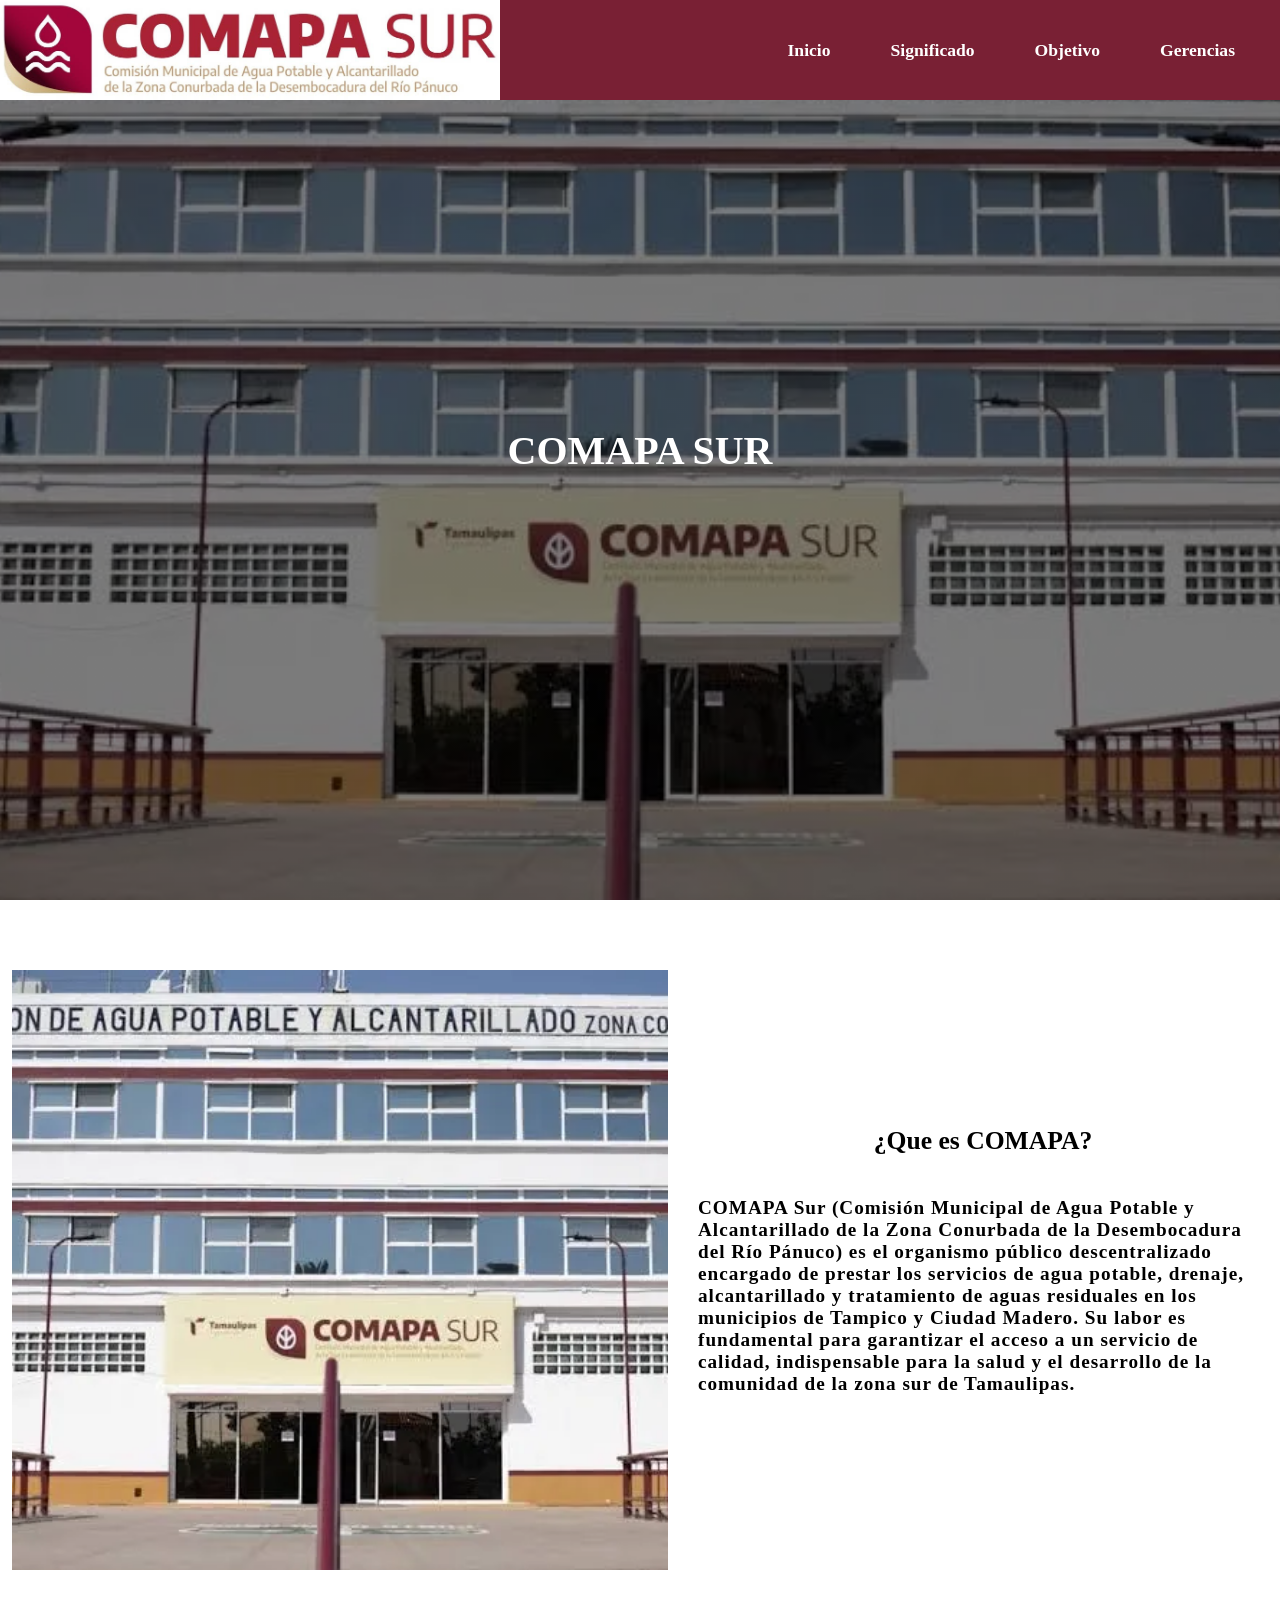
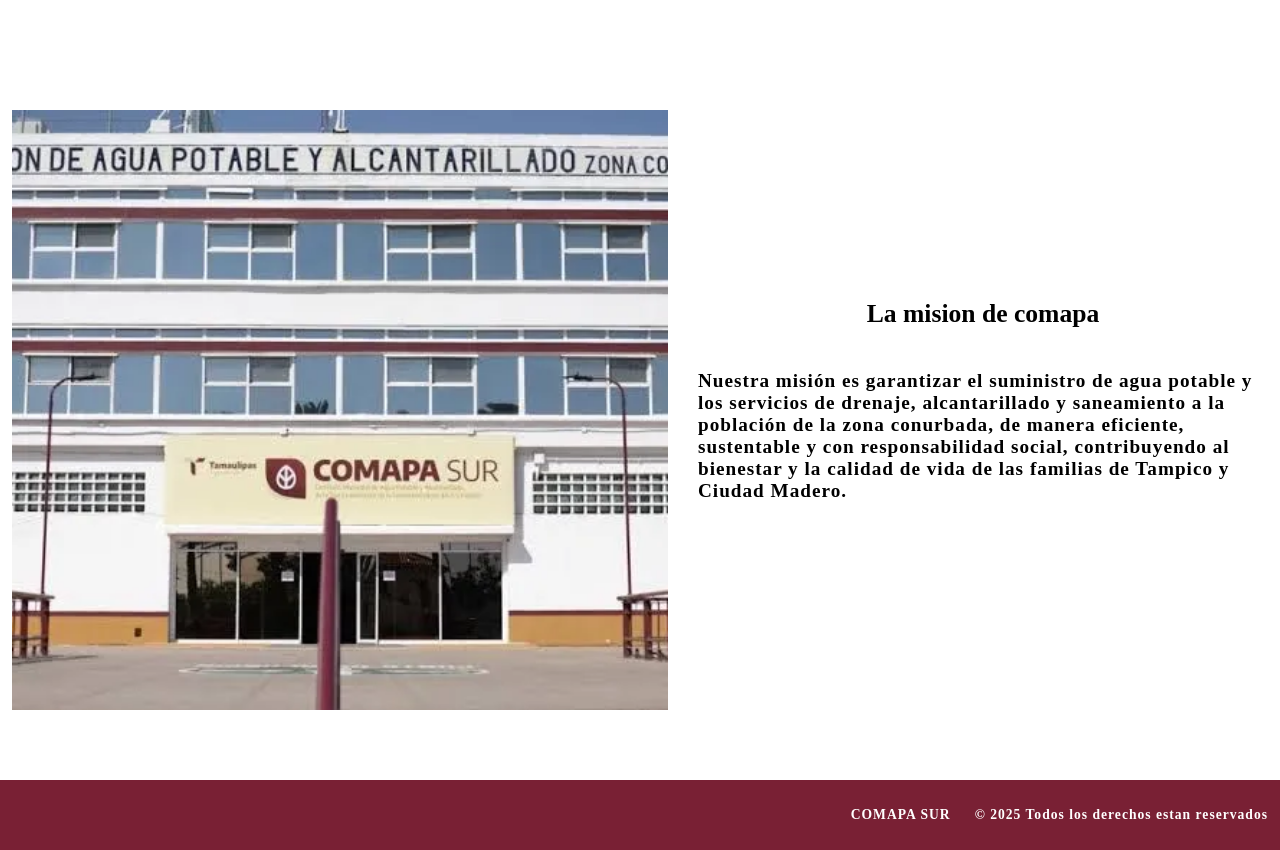
<file: index.html>
<!DOCTYPE html>
<html lang="es">

<head>
    <meta charset="UTF-8">
    <meta name="viewport" content="width=device-width, initial-scale=1.0">
    <title>Comapa Sur</title>
    <link rel="stylesheet" href="styles.css">
    <link rel="icon" href="data:image/svg+xml,<svg xmlns=%22http://www.w3.org/2000/svg%22 viewBox=%220 0 100 100%22><text y=%22.9em%22 font-size=%2290%22>💧</text></svg>">
</head>

<body>
    <!--Parte de arriba de la pagina junto con el logo-->
    <header class="header-principal">
        <div class="container">
            <div class="img-logo" role="img" aria-label="Logo de COMAPA Sur"></div>
            <nav>
                <ul class="menu-horizontal">
                    <li>
                        <a href="#principal">Inicio</a>
                    </li>

                    <li>
                        <a href="#significado">Significado</a>
                    </li>

                    <li>
                        <a href="#objetivo">Objetivo</a>
                    </li>


                    <li>
                        <!--Menu de  gerencias de forma vertical-->
                        <a href="#">Gerencias</a>
                        <ul class="menu-vertical">
                            <li><a href="login.html?area=general">Gerencia General</a></li>
                            <li><a href="login.html?area=administrativa">Gerencia Administrativa</a></li>
                            <li><a href="login.html?area=tecnica">Gerencia Técnica</a></li>
                            <li><a href="login.html?area=comercial">Gerencia Comercial</a></li>
                            <li><a href="login.html?area=proyectos">Gerencia Proyectos Estratégicos</a></li>
                        </ul>
                    </li>

                </ul>
            </nav>
        </div>
    </header>

    <!--Titulo principal-->
    <section id="principal">
        <h1>COMAPA SUR</h1>
    </section>

    <section id="significado">
        <div class="container">
            <div class="img-container"></div>
            <div class="texto">
                <h2>¿Que es COMAPA?</h2>
                <p>COMAPA Sur (Comisión Municipal de Agua Potable y Alcantarillado de la Zona
                    Conurbada de la Desembocadura del Río Pánuco) es el organismo público
                    descentralizado encargado de prestar los servicios de agua potable, drenaje,
                    alcantarillado y tratamiento de aguas residuales en los municipios de Tampico
                    y Ciudad Madero. Su labor es fundamental para garantizar el acceso a un
                    servicio de calidad, indispensable para la salud y el desarrollo de la
                    comunidad de la zona sur de Tamaulipas.</p>
            </div>
        </div>
    </section>

    <section id="objetivo">
        <div class="container">
            <div class="img-container"></div>
            <div class="texto">
                <h2>La mision de comapa</h2>
                <p>Nuestra misión es garantizar el suministro de agua potable y los servicios
                    de drenaje, alcantarillado y saneamiento a la población de la zona conurbada,
                    de manera eficiente, sustentable y con responsabilidad social, contribuyendo
                    al bienestar y la calidad de vida de las familias de Tampico y Ciudad Madero.
                </p>
            </div>
        </div>
    </section>

    <footer>
        <div class="container">
            <p class="marca">COMAPA SUR</p>
            <p>&copy; 2025 Todos los derechos estan reservados</p>
        </div>
    </footer>    
</body>

    <!--Conexion de la visualizacion de los archivos junto con otras aciones-->
  <script src="funciones.js"></script>
</html>
</file>
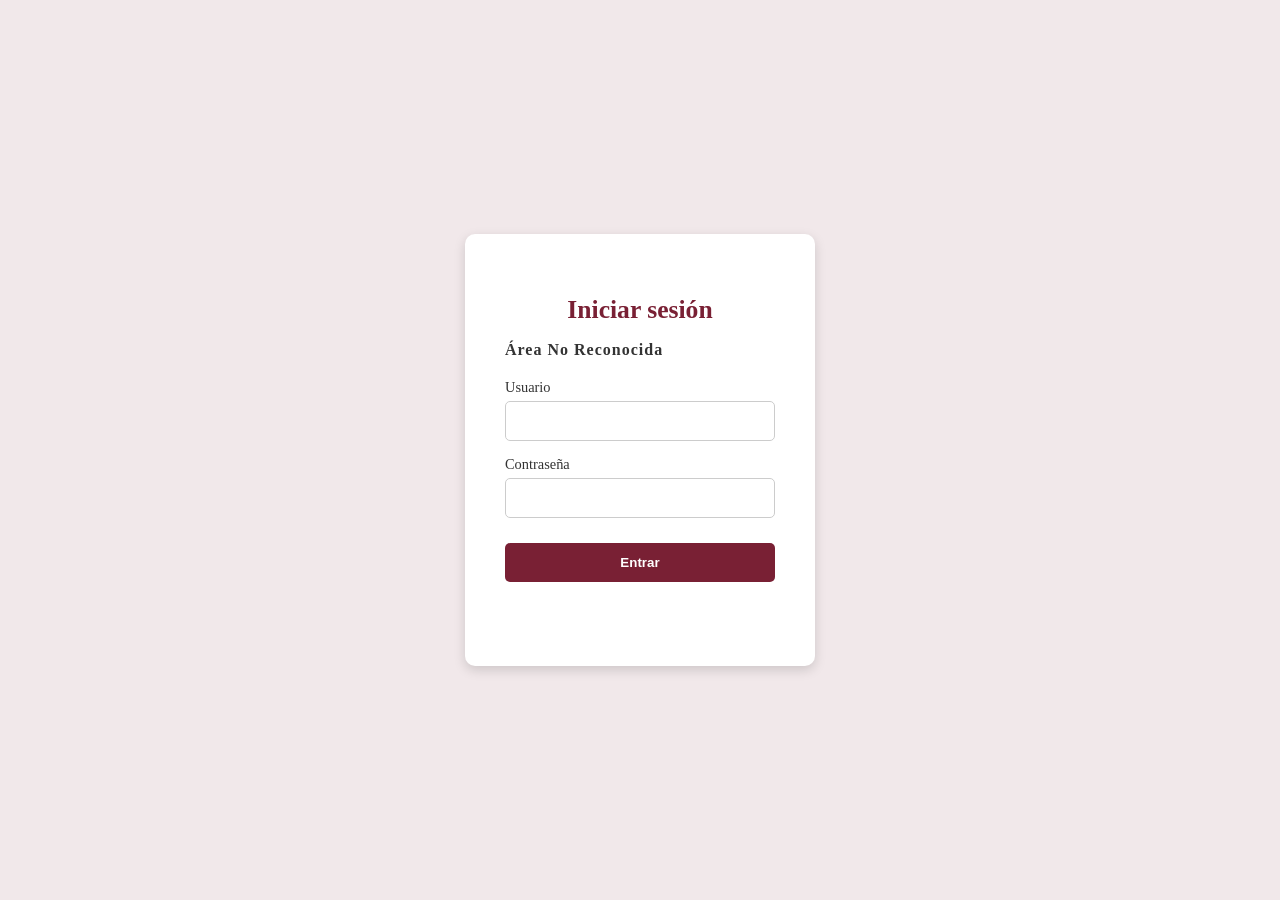
<file: login.html>
<!DOCTYPE html>
<html lang="es">
<head>
    <meta charset="UTF-8">
    <meta name="viewport" content="width=device-width, initial-scale=1.0">
    <title>Iniciar sesión - COMAPA Sur</title>
    <link rel="stylesheet" href="styles.css">
    <link rel="icon" href="data:image/svg+xml,<svg xmlns=%22http://www.w3.org/2000/svg%22 viewBox=%220 0 100 100%22><text y=%22.9em%22 font-size=%2290%22>💧</text></svg>">
</head>
<body>
    <div class="login-container">
        <div class="login-card">
            <h2>Iniciar sesión</h2>
            <p class="login-area" id="nombreArea">Cargando área...</p>

            <form id="formLogin">
                <label for="usuario">Usuario</label>
                <input type="text" id="usuario" name="usuario" required>

                <label for="password">Contraseña</label>
                <input type="password" id="password" name="password" required>

                <button type="submit">Entrar</button>
                <p class="mensaje-error" id="mensajeError"></p>
            </form>
        </div>
    </div>

    <script src="funciones.js"></script>
</body>
</html>
</file>
<file: styles.css>
*{
    box-sizing: border-box;
}

body {
    font-family: 'Encode Sans', serif;
    margin: 0px;
    color: #333;
    background-color: white;
}

/*Fuente del texto*/
p {
    font-size: 1.2em;
    text-align: left;
    font-weight: bold;
    color: black;
    letter-spacing: 1px;
}

/*Fuente del texto*/
h1{
    font-size: 2.5em;
    color: white;
}

/*Fuente del texto*/
h2{
    font-size: 1.6em;
    color: black;
}


.container{
    max-width: 1400px;
    margin: auto;
}

/*Color de la parte de arriba*/
.header-principal{
    	background-color:rgba(121,32,52,1);
}

/*Imagen del logo*/
.header-principal .img-logo{
    background-image: url(unnamed.jpg);
    background-size: cover;
    background-position: center center;
    height: 100px;
    width: 500px;
    max-width: 100%;
}


.header-principal .container{
    display: flex;
    flex-direction: column;
    align-items: center;
}

.header-principal nav{
    display: flex;
    flex-direction: column;
    text-align: center;
    padding-bottom: 25px;
}


.menu-horizontal{   
    list-style: none;
    display: flex;
    justify-content: space-around;  
}


.menu-horizontal li {
    position: relative;
}

.menu-vertical {
    position: absolute;
    top: 130%;
    left: 0;
    display: none;
    list-style: none;
    background-color: rgba(121,32,52,1);
    padding: 10px 0;
    box-shadow: 0 4px 8px rgba(0,0,0,0.2);
    border-radius: 5px;
    z-index: 1000;
}


.menu-horizontal li:hover .menu-vertical,
.menu-horizontal li.activo .menu-vertical{
    display: block;
}

.menu-vertical li a {
    display: block;
    padding: 10px 20px;
    color: white;
    text-decoration: none;
}

.menu-vertical li a:hover {
    background-color: white;
}

.header-principal a {
    font-size: 1.1em;
    padding: 10px 30px;
    color: white;
    text-decoration: none;
    border: none;
    border-radius: 5px;
    cursor: pointer;
    font-weight: bold;
}

.header-principal a:hover{
    color: blue;
    background-color: white;
}

#principal{
    display: flex;
    align-items: center;
    justify-content: center;
    text-align: center;
    flex-direction: column;
    height: 100vh;
    color: white;
    background-image: linear-gradient(
        0deg,
        rgba(0,0,0,0.5),
        rgba(0,0,0,0.5)
    )
    , url(imagen1comapa.jpg);
    background-size: cover;
    background-repeat: no-repeat;
    background-position: center;
}

#significado .container{
    text-align: center;
    padding: 70px 12px;
}

#objetivo .container{
    text-align: center;
    padding: 70px 12px;
}


footer{
    background-color:rgba(121,32,52,1);
}

footer.marca{
    margin: 0;
    padding: 12px;
    
    font-size: 0.9em;
    color: rgb(100,100,100);

}

footer p{
    margin: 0;
    padding: 12px;
    font-size: 0.85em;
    color: white;

}

footer .container{
    height: 70px;
    display: flex;
    justify-content: right;
    align-items: center;
}

@media(min-width: 720px){
    .header-principal{
        position: fixed;
        width: 100%;
    }
    .header-principal .container{
        flex-direction: row;
        justify-content: space-between;
    }

    .header-principal nav{
        flex-direction: row;
        padding-bottom: 0;
        padding-right: 15px;
    }

    #significado .container{
        justify-content: center;
        display: flex;
    }

    #significado .texto{
        width: 80%;
        max-width: 600px;
        text-align: center;
        padding-left: 30px;
        display: flex;
        flex-direction: column;
        justify-content: center;
    }

    #significado h2{
        margin-top: 0px;
    }

    #significado .img-container{
        background-image: url(imagen1comapa.jpg);
        background-size: cover;
        background-position: center center;
        height: 600px;
        width: 1000px;
    }


    #objetivo .container{
        justify-content: space-evenly;
        display: flex;
    }

    #objetivo .texto{
        width: 80%;
        max-width: 600px;
        text-align: center;
        padding-left: 30px;
        display: flex;
        flex-direction: column;
        justify-content: center;
    }

    #objetivo h2{
        margin-top: 0px;
    }

    #objetivo .img-container{
        background-image: url(imagen1comapa.jpg);
        background-size: cover;
        background-position: center center;

        height: 600px;
        width: 1000px;
    }

}

.login-container{
    min-height: 100vh;
    display: flex;
    align-items: center;
    justify-content: center;
    background-color: rgba(121,32,52,0.1);
}

.login-card{
    background-color: white;
    padding: 40px;
    border-radius: 10px;
    box-shadow: 0 4px 12px rgba(0,0,0,0.15);
    width: 90%;
    max-width: 350px;
    text-align: center;
}

.login-card h2{
    color: rgba(121,32,52,1);
    margin-bottom: 5px;
}

.login-area{
    font-size: 1em;
    color: #333;
    margin-bottom: 20px;
    text-transform: capitalize;
}

.login-card label{
    display: block;
    text-align: left;
    font-size: 0.9em;
    margin-top: 15px;
    margin-bottom: 5px;
}

.login-card input{
    width: 100%;
    padding: 10px;
    border: 1px solid #ccc;
    border-radius: 5px;
    font-size: 1em;
}

.login-card button{
    width: 100%;
    margin-top: 25px;
    padding: 12px;
    background-color: rgba(121,32,52,1);
    color: white;
    border: none;
    border-radius: 5px;
    font-weight: bold;
    cursor: pointer;
}

.login-card button:hover{
    background-color: rgba(90,24,40,1);
}

.mensaje-error{
    color: red;
    font-size: 0.9em;
    margin-top: 10px;
    min-height: 20px;
}

.header-archivos{
    background-color: rgba(121,32,52,1);
    padding: 20px 0;
}

.header-archivos .container{
    display: flex;
    justify-content: space-between;
    align-items: center;
}

.header-archivos h2{
    color: white;
    margin: 0;
}

.header-archivos button{
    padding: 8px 16px;
    background-color: white;
    color: rgba(121,32,52,1);
    border: none;
    border-radius: 5px;
    font-weight: bold;
    cursor: pointer;
}

.contenedor-archivos{
    max-width: 1000px;
    margin: 40px auto;
    padding: 0 20px;
}

.grid-archivos{
    display: grid;
    grid-template-columns: repeat(auto-fill, minmax(200px, 1fr));
    gap: 20px;
}

.tarjeta-archivo{
    background-color: white;
    border: 1px solid #ddd;
    border-radius: 8px;
    padding: 20px;
    text-align: center;
    box-shadow: 0 2px 6px rgba(0,0,0,0.08);
}

.nombre-archivo{
    font-size: 0.95em;
    word-break: break-word;
    margin-bottom: 10px;
}

.tipo-archivo{
    display: inline-block;
    background-color: rgba(121,32,52,0.1);
    color: rgba(121,32,52,1);
    padding: 3px 10px;
    border-radius: 4px;
    font-size: 0.75em;
    font-weight: bold;
}

.sin-archivos{
    text-align: center;
    color: #777;
}

.tarjeta-archivo{
    cursor: pointer;
    transition: transform 0.15s ease, box-shadow 0.15s ease;
}

.tarjeta-archivo:hover,
.tarjeta-archivo:focus{
    transform: translateY(-3px);
    box-shadow: 0 4px 10px rgba(0,0,0,0.12);
    outline: 2px solid rgba(121,32,52,0.4);
}

.modal-overlay{
    position: fixed;
    top: 0;
    left: 0;
    width: 100%;
    height: 100%;
    background-color: rgba(0,0,0,0.6);
    display: flex;
    align-items: center;
    justify-content: center;
    z-index: 2000;
}

.modal-contenido{
    background-color: white;
    padding: 30px;
    border-radius: 10px;
    max-width: 500px;
    width: 90%;
    position: relative;
    text-align: center;
}

.btn-cerrar-modal{
    position: absolute;
    top: 10px;
    right: 15px;
    background: none;
    border: none;
    font-size: 1.5em;
    cursor: pointer;
    color: #777;
}

.modal-vista-previa{
    margin-top: 20px;
    padding: 30px;
    background-color: #f5f5f5;
    border-radius: 8px;
    color: #777;
}

html{
    scroll-behavior: smooth;
}

#significado,
#objetivo{
    scroll-margin-top: 90px;
}

.modal-contenido{
    max-width: 700px;
}

.iframe-pdf{
    width: 100%;
    height: 450px;
    border: 1px solid #ddd;
    border-radius: 6px;
}

.btn-descargar{
    display: inline-block;
    margin-top: 15px;
    padding: 10px 20px;
    background-color: rgba(121,32,52,1);
    color: white;
    text-decoration: none;
    border-radius: 5px;
    font-weight: bold;
}

.btn-descargar:hover{
    background-color: rgba(90,24,40,1);
}

.link-pestana-nueva{
    display: inline-block;
    margin-top: 10px;
    font-size: 0.85em;
    color: rgba(121,32,52,1);
}

.filtro-carpeta{
    display: flex;
    justify-content: flex-end;
    align-items: center;
    gap: 10px;
    margin-bottom: 30px;
}

.filtro-carpeta label{
    font-weight: bold;
    color: rgba(121,32,52,1);
}

.selector-carpeta{
    padding: 8px 14px;
    border: 1px solid rgba(121,32,52,0.5);
    border-radius: 6px;
    background-color: white;
    color: rgba(121,32,52,1);
    font-size: 1em;
    font-weight: bold;
    cursor: pointer;
}

.selector-carpeta:focus{
    outline: 2px solid rgba(121,32,52,0.4);
}

.buscador {
    width: 100%;
    max-width: 320px;
    padding: 8px 12px;
    margin-bottom: 12px;
    border: 1px solid #ccc;
    border-radius: 6px;
    font-size: 1rem;
}

.buscador {
    width: 100%;
    max-width: 320px;
    padding: 10px 14px;
    border: 1px solid #7b2035;
    border-radius: 8px;
    font-size: 1rem;
    font-family: inherit;
    color: #333;
}

.buscador:focus {
    outline: none;
    box-shadow: 0 0 0 3px rgba(123, 32, 53, 0.2);
}


.barra-herramientas {
    display: flex;
    justify-content: space-between;
    align-items: center;
    flex-wrap: wrap;
    gap: 12px;
    margin-bottom: 20px;
}

/* ---------- Vista previa de Word, Excel, PowerPoint, imagenes y texto ---------- */
.modal-contenido{
    max-width: 900px;
    max-height: 95vh;
    overflow-y: auto;
}

.iframe-pdf{
    height: 65vh;
}

.vista-cargando{
    display: flex;
    align-items: center;
    justify-content: center;
    gap: 12px;
    padding: 40px 0;
    color: #555;
    font-size: 1em;
}

.spinner{
    width: 26px;
    height: 26px;
    border: 3px solid rgba(121,32,52,0.2);
    border-top-color: rgba(121,32,52,1);
    border-radius: 50%;
    animation: girar 0.8s linear infinite;
}

@keyframes girar{
    to { transform: rotate(360deg); }
}

.vista-error{
    color: #b00020;
    font-size: 1em;
    text-align: center;
}

.vista-imagen{
    max-width: 100%;
    max-height: 60vh;
    display: block;
    margin: 0 auto;
    border-radius: 6px;
}

.vista-texto{
    text-align: left;
    max-height: 60vh;
    overflow: auto;
    background-color: white;
    border: 1px solid #ddd;
    border-radius: 6px;
    padding: 12px;
    font-size: 0.85em;
    color: #333;
    white-space: pre-wrap;
    word-break: break-word;
}

.modal-vista-previa{
    padding: 15px;
}

/* Fila de botones debajo de la vista previa */
.acciones-vista{
    display: flex;
    justify-content: center;
    align-items: center;
    flex-wrap: wrap;
    gap: 16px;
    margin-top: 18px;
}

.acciones-vista .btn-descargar{
    margin-top: 0;
}

.btn-secundario{
    display: inline-block;
    padding: 10px 20px;
    border: 2px solid rgba(121,32,52,1);
    border-radius: 5px;
    color: rgba(121,32,52,1);
    background-color: white;
    text-decoration: none;
    font-weight: bold;
}

.btn-secundario:hover{
    background-color: rgba(121,32,52,0.08);
}

.iframe-pdf{
    height: 60vh;
}
</file>
